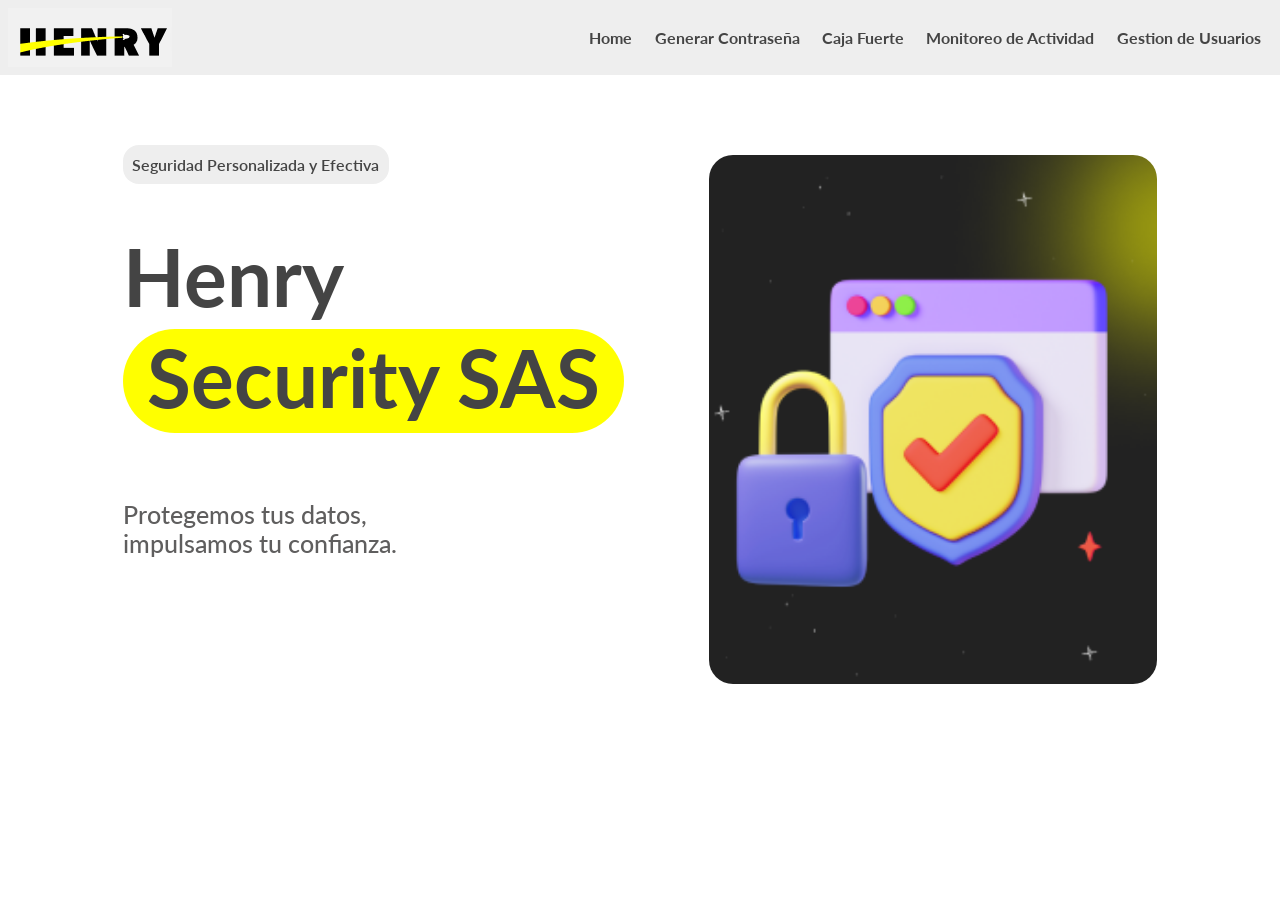
<file: C3 HTML/index.html>
<!DOCTYPE html>
<html lang="en">
<head>
    <meta charset="UTF-8">
    <meta name="viewport" content="width=device-width, initial-scale=1.0">
    <link href="https://fonts.googleapis.com/css2?family=Lato&display=swap" rel="stylesheet">
    <link rel="stylesheet" type="text/css" href="styles_nav.css">
    <link rel="stylesheet" type="text/css" href="styles.css">
    <title>Home</title>
</head>
<body>
    <header>
        <div class="header">
            <img src="Captura de pantalla 2025-05-26 222016.png" alt="Logo de Henry">
            <nav class="nav">
                <ul class="nav__list">  
                    <li class="nav__item"><a href="./index.html" >Home</a></li>
                    <li class="nav__item"><a href="./GenerarContrasena.html">Generar Contraseña</a></li>
                    <li class="nav__item"><a href="./CajaFuerte.html">Caja Fuerte</a></li>
                    <li class="nav__item"><a href="./MonitoreoActividad.html">Monitoreo de Actividad</a></li>
                    <li class="nav__item"><a href="./GestionUsuarios.html">Gestion de Usuarios</a></li>
                </ul>
            </nav>
            </div> 
    </header>
    <main>
        <div class="contenedor">
                <div class="text">
                <p class="text__p">
                    Seguridad Personalizada y Efectiva 
                </p>
                <h1 class="text__h1">
                    Henry
                </h1>
                <h2 class="text__h2">
                    Security SAS
                </h2>
                <h4 class="text__h4">
                    Protegemos tus datos, impulsamos tu confianza.
                </h4>
                </div>
            <img src="./Sin título.png" alt="SoyHenry" id="img1">
        </div>
    </main>
    <footer>

    </footer>
</body>
</html>
</file>
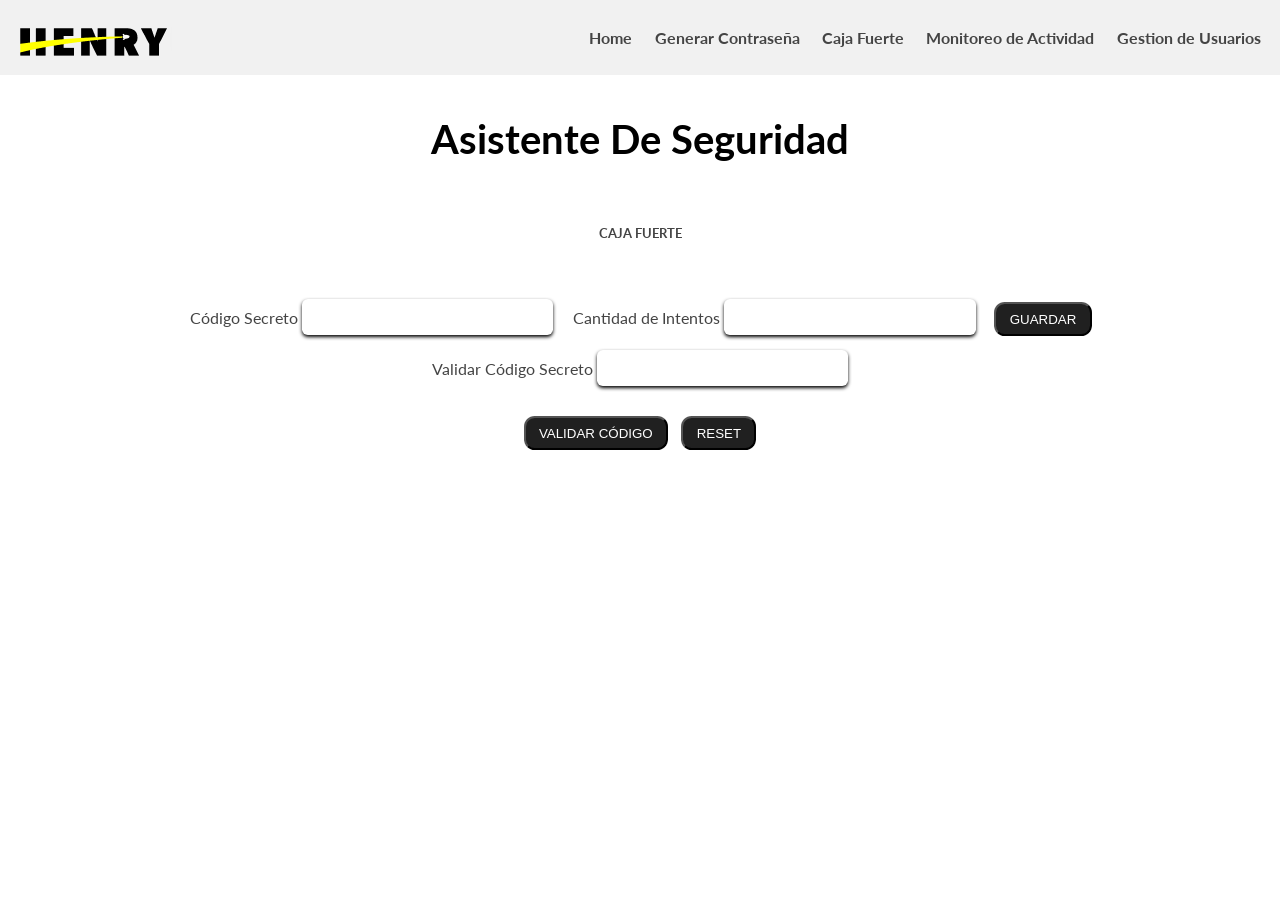
<file: C3 HTML/CajaFuerte.html>
<!DOCTYPE html>
<html lang="en">
<head>
    <meta charset="UTF-8">
    <meta name="viewport" content="width=device-width, initial-scale=1.0">
    <link href="https://fonts.googleapis.com/css2?family=Lato&display=swap" rel="stylesheet">
    <link rel="stylesheet" type="text/css" href="styles_nav.css">
    <link rel="stylesheet" type="text/css" href="Styles-CF.css">
    <title>Caja Fuerte</title>
</head>
<body>
    <header>
        <div class="header">
            <img src="Captura de pantalla 2025-05-26 222016.png" alt="Logo de Henry">
            <nav class="nav">
                <ul class="nav__list">  
                    <li class="nav__item"><a href="./index.html" >Home</a></li>
                    <li class="nav__item"><a href="./GenerarContrasena.html">Generar Contraseña</a></li>
                    <li class="nav__item"><a href="./CajaFuerte.html">Caja Fuerte</a></li>
                    <li class="nav__item"><a href="./MonitoreoActividad.html">Monitoreo de Actividad</a></li>
                    <li class="nav__item"><a href="./GestionUsuarios.html">Gestion de Usuarios</a></li>
                </ul>
            </nav>
        </div> 
    </header>

    <main>
        <div class="contenedor">
            <section>
                <h1 id="TituloCF">Asistente De Seguridad</h1>
            </section>
            <section id="Subtitulo">
                <h5>CAJA FUERTE</h5>
            </section>
            <section class="form">
                <form>
                <div>
                    <label>
                        Código Secreto
                        <input type="text" name="Codigo">
                    </label>
                    
                    <label>
                        Cantidad de Intentos 
                        <input type="number" name="Cantidad"> 
                    </label>
                    <button>GUARDAR</button>
                </div>
                <div class="Validar">
                    <label>
                        Validar Código Secreto
                        <input type="text" name="Validar">
                    </label>
                </div>
                <div id="Button">
                <button>VALIDAR CÓDIGO</button>
                <button>RESET</button>
                </div>    
                </form>
            </section>
        </div>
        </main>
    <footer>

    </footer>
</body>
</html>
</file>
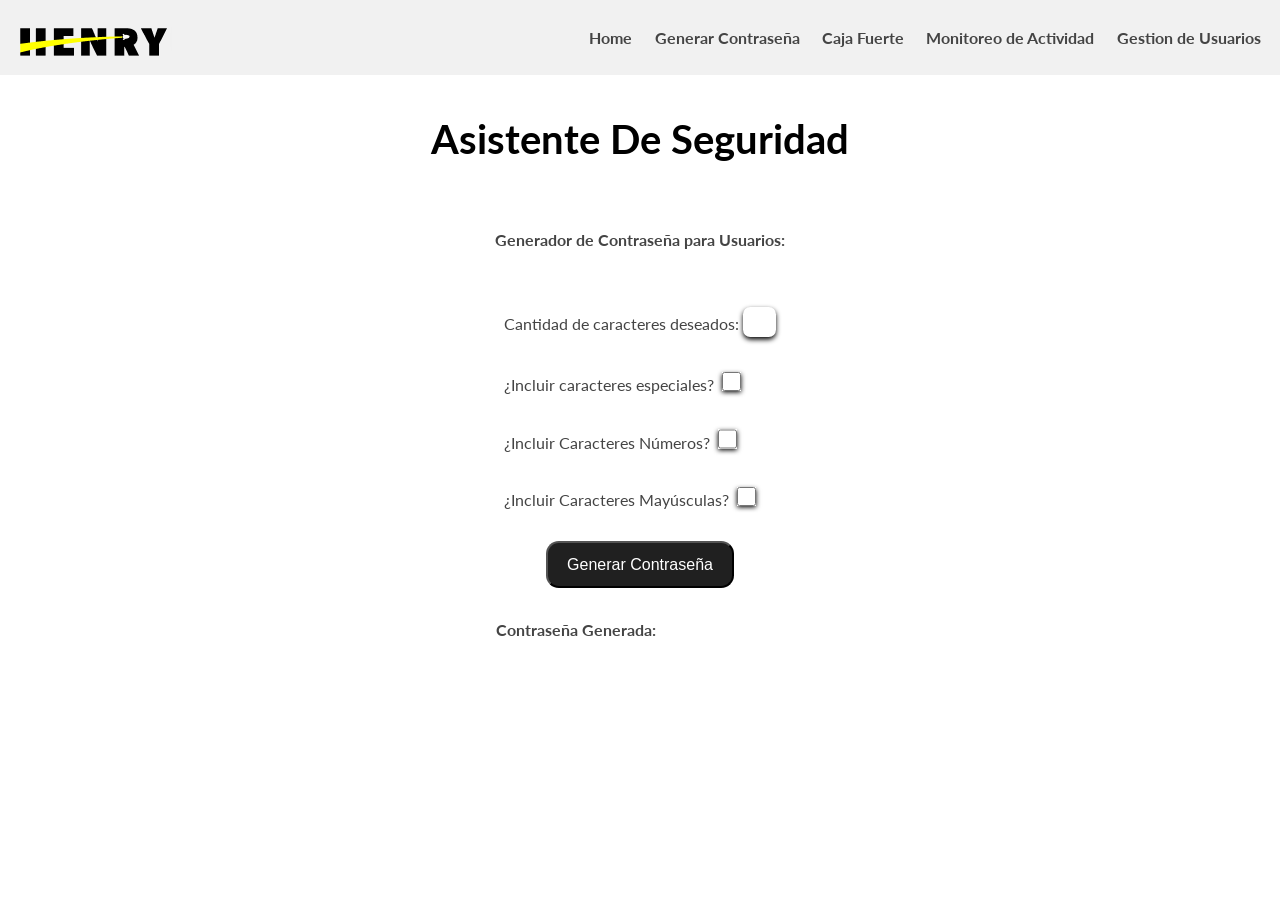
<file: C3 HTML/GenerarContrasena.html>
<!DOCTYPE html>
<html lang="es">
<head>
    <meta charset="UTF-8">
    <meta name="viewport" content="width=device-width, initial-scale=1.0">
    <link href="https://fonts.googleapis.com/css2?family=Lato&display=swap" rel="stylesheet">
    <link rel="stylesheet" type="text/css" href="styles_nav.css">
    <link rel="stylesheet" type="text/css" href="styles-GC.css">
    <title>Generar Contraseña</title>
</head>
<body>
    <header>
        <div class="header">
            <img src="Captura de pantalla 2025-05-26 222016.png" alt="Logo de Henry">
            <nav class="nav">
                <ul class="nav__list">  
                    <li class="nav__item"><a href="./index.html" >Home</a></li>
                    <li class="nav__item"><a href="./GenerarContrasena.html">Generar Contraseña</a></li>
                    <li class="nav__item"><a href="./CajaFuerte.html">Caja Fuerte</a></li>
                    <li class="nav__item"><a href="./MonitoreoActividad.html">Monitoreo de Actividad</a></li>
                    <li class="nav__item"><a href="./GestionUsuarios.html">Gestion de Usuarios</a></li>
                </ul>
            </nav>
            </div> 
    </header>
    <main>
        <div class="contenedor">
            <section>
                <h1 id="Titulo">Asistente De Seguridad</h1>
            </section>
            <section id="Subtitulo">
                <h5>Generador de Contraseña para Usuarios:</h5>
            </section>
            <section class="form">
                <form id="formulario">
                    <div>
                        <label>
                        Cantidad de caracteres deseados: 
                        <input type="number" id="longitud" name="longitud" min="1" max="10" required>
                        </label>
                    </div>
                    <div>
                    <label> 
                        ¿Incluir caracteres especiales?
                        <input type="checkbox" id="caracteresEspeciales" class="checkbox-container">
                    </label>
                    </div>
                    <div>
                    <label>
                        ¿Incluir Caracteres Números?
                        <input type="checkbox" id="numeros" class="checkbox-container">
                    </label>
                    </div>
                    <div>
                    <label>
                        ¿Incluir Caracteres Mayúsculas?
                        <input type="checkbox" id="mayusculas" class="checkbox-container">
                    </label>
                    </div>
                    <div class="Button">
                    <button type="submit">Generar Contraseña</button>
                    </div>
                    <div>
                    <h4 id="resultado">Contraseña Generada: </h4>
                    <script src="GenerarContrasena.js"></script>
                </form>
            </section>
        </div>
    </main>
    <footer>

    </footer>
</body>
</html>
</file>
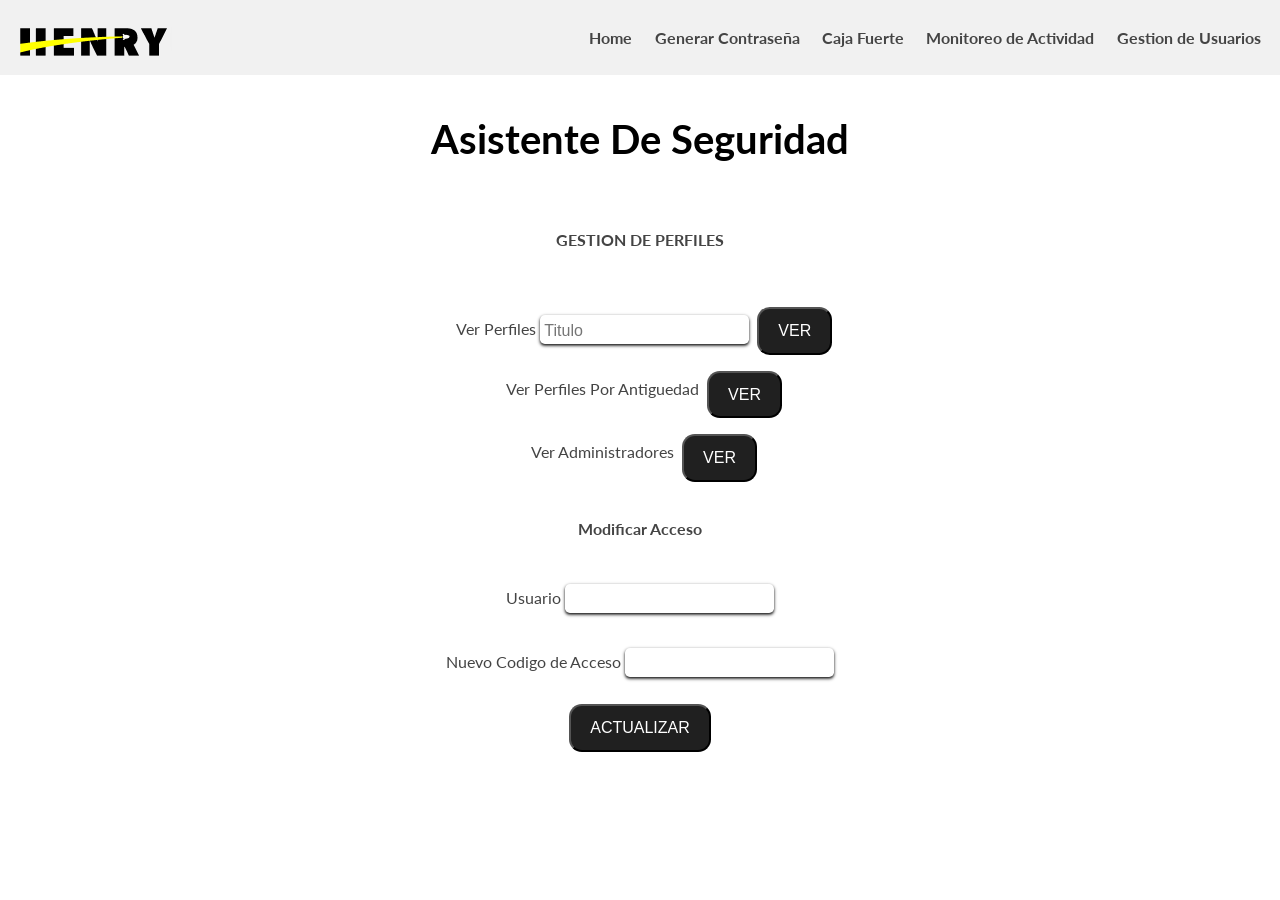
<file: C3 HTML/GestionUsuarios.html>
<!DOCTYPE html>
<html lang="en">
<head>
    <meta charset="UTF-8">
    <meta name="viewport" content="width=device-width, initial-scale=1.0">
    <link href="https://fonts.googleapis.com/css2?family=Lato&display=swap" rel="stylesheet">
    <link rel="stylesheet" type="text/css" href="styles_nav.css">
    <link rel="stylesheet" type="text/css" href="styles-GU.css">
    <title>Gestion de Usuarios</title>
</head>
<body>
    <header>
        <div class="header">
            <img src="Captura de pantalla 2025-05-26 222016.png" alt="Logo de Henry">
            <nav class="nav">
                <ul class="nav__list">  
                    <li class="nav__item"><a href="./index.html" >Home</a></li>
                    <li class="nav__item"><a href="./GenerarContrasena.html">Generar Contraseña</a></li>
                    <li class="nav__item"><a href="./CajaFuerte.html">Caja Fuerte</a></li>
                    <li class="nav__item"><a href="./MonitoreoActividad.html">Monitoreo de Actividad</a></li>
                    <li class="nav__item"><a href="./GestionUsuarios.html">Gestion de Usuarios</a></li>
                </ul>
            </nav>
        </div> 
    </header>
    <main>
        <div class="contenedor">
        <section>
                <h1 id="Titulo">
                    Asistente De Seguridad
                </h1>
            </section>
            <section id="Subtitulo">
                <h5>
                    GESTION DE PERFILES
                </h5>
            </section>
            <Section class="form">
                <form>
                    <div>
                        <label>Ver Perfiles <input type="text" name="Ver" placeholder="Titulo"></label>
                        <button>VER</button>
                    </div>
                    <Div>
                        <Label>Ver Perfiles Por Antiguedad</Label>
                        <button>VER</button>
                    </Div>
                    <div>
                        <label> Ver Administradores</label>
                        <button>VER</button>
                    </div>
                    <h6 id="Subtitulo1">
                        Modificar Acceso
                    </h6>
                    <div class="form1">
                        <label>
                            Usuario
                            <input type="text" name="Usuario">
                        </label>
                        <br>
                        <label>Nuevo Codigo de Acceso <input type="text" name="NuevoCod"></label>
                        <br>
                        <button>ACTUALIZAR</button>
                    </div>
                </form>
            </Section>
        </div>
    </main>
    <footer>

    </footer>
</body>
</html>
</file>
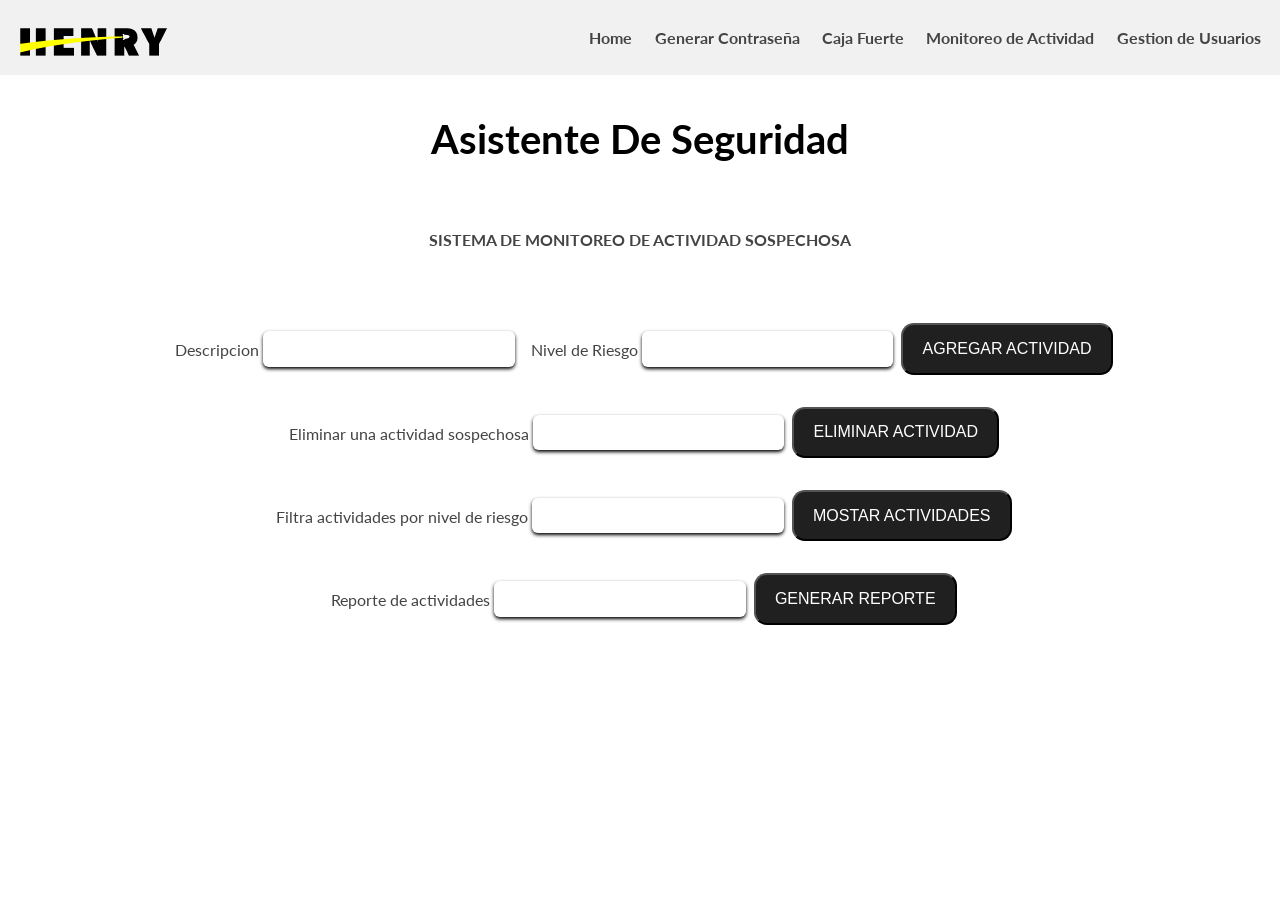
<file: C3 HTML/MonitoreoActividad.html>
<!DOCTYPE html>
<html lang="en">
<head>
    <meta charset="UTF-8">
    <meta name="viewport" content="width=device-width, initial-scale=1.0">
    <link href="https://fonts.googleapis.com/css2?family=Lato&display=swap" rel="stylesheet">
    <link rel="stylesheet" type="text/css" href="styles_nav.css">
    <link rel="stylesheet" type="text/css" href="styles-MA.css">
    <title>Monitoreo de Actividad</title>
</head>
<body>
    <header>
        <div class="header">
            <img src="Captura de pantalla 2025-05-26 222016.png" alt="Logo de Henry">
            <nav class="nav">
                <ul class="nav__list">  
                    <li class="nav__item"><a href="./index.html" >Home</a></li>
                    <li class="nav__item"><a href="./GenerarContrasena.html">Generar Contraseña</a></li>
                    <li class="nav__item"><a href="./CajaFuerte.html">Caja Fuerte</a></li>
                    <li class="nav__item"><a href="./MonitoreoActividad.html">Monitoreo de Actividad</a></li>
                    <li class="nav__item"><a href="./GestionUsuarios.html">Gestion de Usuarios</a></li>
                </ul>
            </nav>
        </div> 
    </header>
    <main>
        <div class="contenedor">
            <section>
                <h1 id="Titulo">
                    Asistente De Seguridad
                </h1>
            </section>
            <section id="Subtitulo">
                <h5>
                    SISTEMA DE MONITOREO DE ACTIVIDAD SOSPECHOSA
                </h5>
            </section>
            <section class="form"> 
                <form action="">
                    <div>
                        <label>Descripcion <input type="text" name="Descripcion"></label>
                        <label>Nivel de Riesgo <input type="text" name="NivelRiesgo"></label>
                        <button>AGREGAR ACTIVIDAD</button>
                    </div>
                    <div>
                        <label>Eliminar una actividad sospechosa <input type="text" name="Eliminar"></label>
                        <button>ELIMINAR ACTIVIDAD</button>
                    </div>
                    <div>
                        <label>Filtra actividades por nivel de riesgo <input type="text" name="filtrar"></label>
                        <button>MOSTAR ACTIVIDADES</button>    
                    </div>
                    <div>
                        <label>Reporte de actividades <input type="text" name="Reporte"></label>
                        <button>GENERAR REPORTE</button>
                    </div>
                </form>
            </section>
        </div>    
    </main>
    <footer>

    </footer>
</body>
</html>
</file>
<file: C3 HTML/styles_nav.css>
body {
    font-family: 'Lato', sans-serif;
    background-color: #fff;
    color: #444;
    margin: 0;
    font-size: 1em;
}
a{
    text-decoration: none;
    color: inherit;
    font-weight: bold;
    transition: 0.3s;
    padding: 0.5em;
}
.header{
    display: flex;
    background-color: #eee;
    align-items: center;
    justify-content: space-between;
    padding: 0.5em;
    font-family: inherit;
}  
.nav__list{
    display: flex;
    flex-direction: row;
    justify-content: center;
    list-style: none;
    padding: 0;
    margin: 0;
}
.nav__item{
    margin: 0 0.2em;
    color: #444;    
    font-weight: bold;
    transition: 0.5s;
    border-radius: 0.3em;
}
.nav__item:hover{
    background-color: #444;
    color: #eee;
    padding: 0.2em 0.2em 0.2em 0.2em;
    transition: 0.5s;
}
</file>
<file: C3 HTML/styles.css>
.contenedor{
    display: flex;
    justify-content: space-around;
    margin:5em;
}
#img1{
    border-radius: 1.5em;
    width: 35vw;

}
.text__p{
    background-color: #eee;
    border-radius: 1em;
    font-weight: 600;
    display: inline;
    padding: 0.6em;
}
.text__h1{
    font-size: 5em;
    font-weight: bold;
}
.text__h2{
    font-size: 5em;
    background-color: yellow;
    padding: 0em 0.3em 0.1em 0.3em;
    border-radius: 1em;
    margin-top: -0.6em;
}
.text__h4{
    color: #5f5e5e;
    font-size: 1.55em;
    width: 28vw;
    font-family: inherit;
    font-weight: 500;
}
</file>
<file: C3 HTML/Styles-CF.css>
button{
    background-color: rgb(32, 32, 32);
    color: #ffffff;
    padding: 0.6em 1em 0.5em 1em;
    border-radius: 0.8em;
    margin: 0.5em;
}
Button:hover{
    background-color: #000000;
  transform: scale(1.05);
  box-shadow: 0 4px 15px rgba(0, 0, 0, 0.2);
}
Button:active{
    transform: scale(0.95);
}
label{
    margin: 0.5em;
}
input {
    box-shadow:0em 0.1em 0.2em rgba(0,0,0.01);
    border: none;
    border-radius: 0.3em;
    font-size: 1.2em;
    padding: 0.4em 0.3em 0.3em 0.3em;
  }
input:hover{
    box-shadow:0em 0.2em 0.3em rgba(0,0,0.01); 
}
input:focus{
    box-shadow:0em 0.2em 0.3em rgba(0,0,0.01); 
    border: none;
    outline: none;
}
.header{
    display: flex;
    background-color: rgb(241, 241, 241);
    align-items: center;
    padding: 0.5em;
}  
.menu{
    padding-left: 20em;
}
.contenedor{
    margin: 2em;
}
.form{
    display: flex;
    justify-content: center;
    margin: 2em;
}
.Validar{
    display: flex;
    justify-content: center;
}
#TituloCF{
    color: black;
    margin:1em;
    display: flex;
    justify-content: center;
    font-size: 2.5em;
    }
#Subtitulo{
    display: flex;
    justify-content: center;
}
#Button{
    display: flex;
    justify-content: center;
    margin: 1em;
}
</file>
<file: C3 HTML/styles-GC.css>
Button{
    background-color: rgb(32, 32, 32);
    color: #ffffff;
    padding: 0.8em 1.2em 0.8em 1.2em;
    border-radius: 0.8em;
    font-size: 1em;
    cursor: pointer;
}
Button:hover{
    background-color: #000000;
    transform: scale(1.05);
    box-shadow: 0 4px 15px rgba(0, 0, 0, 0.2);
}
Button:active{
    transform: scale(0.95);
}
label{
    padding: 0.5em;
}
input {
    box-shadow:0em 0.1em 0.2em rgba(0,0,0.01);
    border: none;
    border-radius: 0.3em;
    font-size: 1.5em;
    width: 1.2em;
    text-align: center;
}
input:hover{
    box-shadow:0em 0.2em 0.3em rgba(0,0,0.01); 
}
input:focus{
    box-shadow:0em 0.2em 0.3em rgba(0,0,0.01); 
    border: none;
    outline: none;
}
input[type=number]::-webkit-inner-spin-button,
input[type=number]::-webkit-outer-spin-button {
    -webkit-appearance: none;
}
.checkbox-container{
    width: 0.8em;
    height: 0.8em;
}
form div{
    margin: 2em;
}
.header{
    display: flex;
    background-color: rgb(241, 241, 241);
    align-items: center;
    padding: 0.5em;
}  
.menu{
    padding-left: 20em;
}
.contenedor{
    margin: 2em;
}
.form{
    display: flex;
    justify-content: center;
}
.Validar{
    display: flex;
    justify-content: center;
}
.Button{
    display: flex;
    justify-content: center;
}
#Titulo{
    color: black;
    margin:1em;
    display: flex;
    justify-content: center;
    font-size: 2.5em;
    }
#Subtitulo{
    display: flex;
    justify-content: center;
    font-size: 1.2em;
}
ul{
    display: inline-block;
    margin: 0;
    padding: 0;
}
</file>
<file: C3 HTML/styles-GU.css>
Button{
    background-color: rgb(32, 32, 32);
    color: #ffffff;
    padding: 0.8em 1.2em 0.8em 1.2em;
    border-radius: 0.8em;
    font-size: 1em;
}
Button:hover{
    background-color: #000000;
  transform: scale(1.05);
  box-shadow: 0 4px 15px rgba(0, 0, 0, 0.2);
}
Button:active{
    transform: scale(0.95);
}
label{
    padding: 0.5em;
}
input {
    box-shadow:0em 0.1em 0.2em rgba(0,0,0.01);
    border: none;
    border-radius: 0.3em;
    font-size: 1em;
    padding: 0.4em 0.3em 0.3em 0.3em;
  }
input:hover{
    box-shadow:0em 0.2em 0.3em rgba(0,0,0.01); 
}
input:focus{
    box-shadow:0em 0.2em 0.3em rgba(0,0,0.01); 
    border: none;
    outline: none;
}

form div{
    margin: 1em;
    display: flex;
    justify-content: center;
}
.header{
    display: flex;
    background-color: rgb(241, 241, 241);
    align-items: center;
    padding: 0.5em;
}  
.menu{
    padding-left: 20em;
}
.contenedor{
    margin: 2em;
}
.form{
    display: flex;
    justify-content: center;
    margin: 1em;
}
.form1{
    flex-direction: column;
    align-items: center;
}
.Validar{
    display: flex;
    justify-content: center;
}
.Button{
    display: flex;
    justify-content: center;
}
#Titulo{
    color: black;
    margin:1em;
    display: flex;
    justify-content: center;
    font-size: 2.5em;
    }
#Subtitulo{
    display: flex;
    justify-content: center;
    font-size: 1.2em;
}
#Subtitulo1{
    display: flex;
    justify-content: center;
    font-size: 1em;
}
</file>
<file: C3 HTML/styles-MA.css>
Button{
    background-color: rgb(32, 32, 32);
    color: #ffffff;
    padding: 0.8em 1.2em 0.8em 1.2em;
    border-radius: 0.8em;
    font-size: 1em;
}
Button:hover{
    background-color: #000000;
  transform: scale(1.05);
  box-shadow: 0 4px 15px rgba(0, 0, 0, 0.2);
}
Button:active{
    transform: scale(0.95);
}
label{
    padding: 0.5em;
}
input {
    box-shadow:0em 0.1em 0.2em rgba(0,0,0.01);
    border: none;
    border-radius: 0.3em;
    font-size: 1.2em;
    padding: 0.4em 0.3em 0.3em 0.3em;
  }
input:hover{
    box-shadow:0em 0.2em 0.3em rgba(0,0,0.01); 
}
input:focus{
    box-shadow:0em 0.2em 0.3em rgba(0,0,0.01); 
    border: none;
    outline: none;
}

form div{
    margin: 2em;
    display: flex;
    justify-content: center;
}
.header{
    display: flex;
    background-color: rgb(241, 241, 241);
    align-items: center;
    padding: 0.5em;
}  
.menu{
    padding-left: 20em;
}
.contenedor{
    margin: 2em;
}
.form{
    display: flex;
    justify-content: center;
    margin: 1em;
}
.Validar{
    display: flex;
    justify-content: center;
}
.Button{
    display: flex;
    justify-content: center;
}
#Titulo{
    color: black;
    margin:1em;
    display: flex;
    justify-content: center;
    font-size: 2.5em;
    }
#Subtitulo{
    display: flex;
    justify-content: center;
    font-size: 1.2em;
}
</file>
